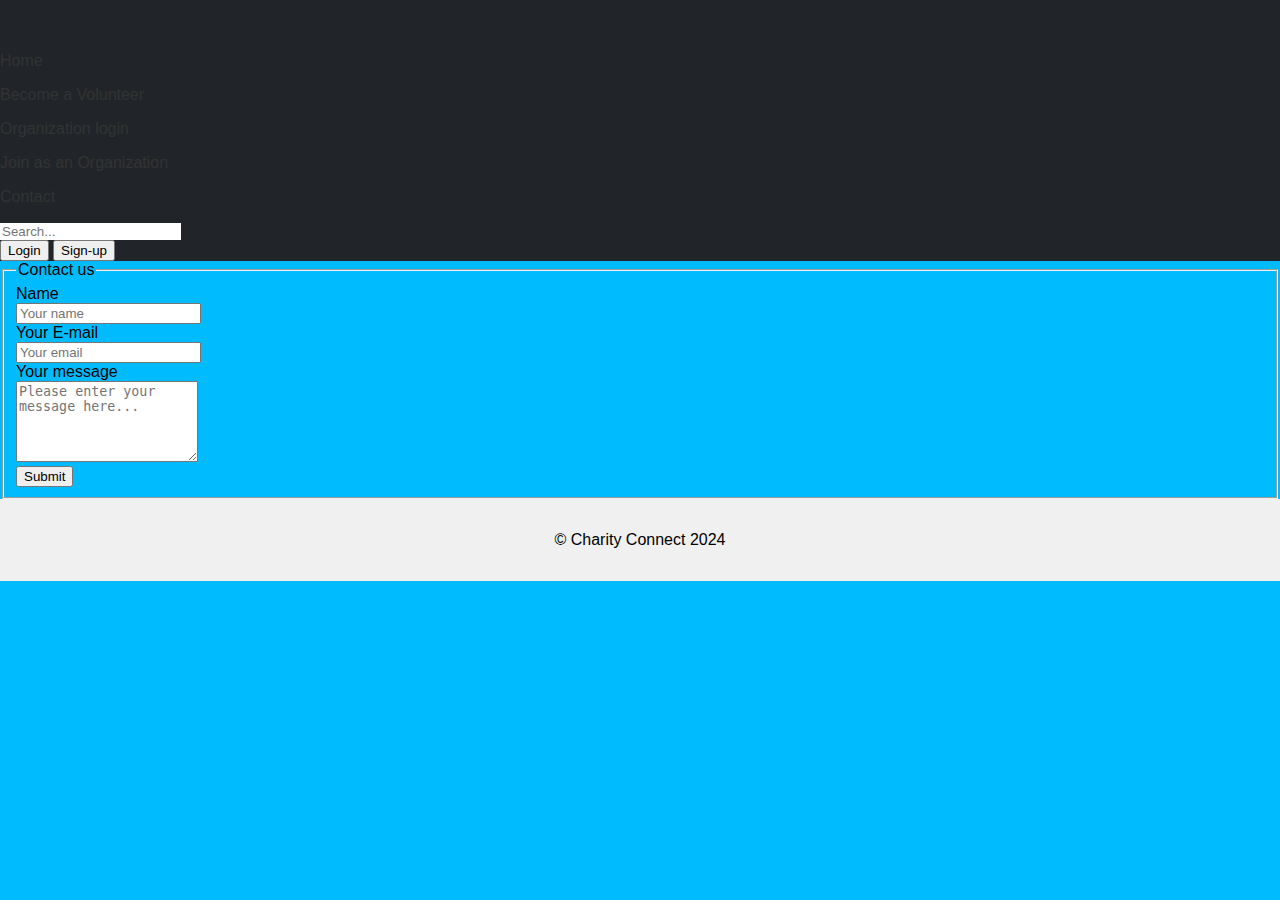
<file: Contact.html>
<!DOCTYPE html>
<html lang="en">
<head>
    <meta charset="UTF-8">
    <meta name="viewport" content="width=device-width, initial-scale=1.0">
    <title>Contact Us</title>
    <link href="https://cdn.jsdelivr.net/npm/bootstrap@5.0.2/dist/css/bootstrap.min.css" rel="stylesheet" integrity="sha384-EVSTQN3/azprG1Anm3QDgpJLIm9Nao0Yz1ztcQTwFspd3yD65VohhpuuCOmLASjC" crossorigin="anonymous">
    <script src="https://cdn.jsdelivr.net/npm/bootstrap@5.3.3/dist/js/bootstrap.bundle.min.js" integrity="sha384-YvpcrYf0tY3lHB60NNkmXc5s9fDVZLESaAA55NDzOxhy9GkcIdslK1eN7N6jIeHz" crossorigin="anonymous"></script>
    <meta charset="UTF-8">

<link rel="stylesheet" href="style.css">
</head>
<body style="background-color: #00BCFE">
    <div>
        <header style="background-color: #212529;" class="p-3 text-bg-dark">
            <div class="container">
              <div class="d-flex flex-wrap align-items-center justify-content-center justify-content-lg-start">
                <a href="/" class="d-flex align-items-center mb-2 mb-lg-0 text-white text-decoration-none">
                  <svg class="bi me-2" width="40" height="32" role="img" aria-label="Bootstrap"><use xlink:href="#bootstrap"></use></svg>
                </a>
        
                <ul class="nav col-12 col-lg-auto me-lg-auto mb-2 justify-content-center mb-md-0">
                  <li><a href="login.html" class="nav-link px-2 text-secondary">Home</a></li>
                  <li><a href="registration.html" class="nav-link px-2 text-white">Become a Volunteer</a></li>
                  <li><a href="organizationlogin.html" class="nav-link px-2 text-white">Organization login</a></li>
                  <li><a href="oraganization.html" class="nav-link px-2 text-white">Join as an Organization</a></li>
                  <li><a href="Contact.html" class="nav-link px-2 text-white">Contact</a></li>
                </ul>
                
                  <input style="border: 2px;" type="search"  placeholder="Search..." aria-label="Search">
                
        
                <div class="text-end">
                  <a href="login.html">
                    <button  type="button" class="btn btn-outline-light me-2">Login</button>
                  </a>
                  <a href="registration.html">
                    <button  type="button" class="btn btn-warning">Sign-up</button>
                  </a>
                </div>
              </div>
            </div>
          </header>
    </div>

<div class="container">
	<div class="row">
      <div class="col-md-6 col-md-offset-3">
        <div class="well well-sm">
          <form class="form-horizontal" action="cn.php" method="post">
          <fieldset>
            <legend class="text-center">Contact us</legend>
    
            
            <div class="form-group">
              <label class="col-md-3 control-label" for="name">Name</label>
              <div class="col-md-9">
                <input id="name" name="name" type="text" placeholder="Your name" class="form-control"  required>
              </div>
            </div>
    
            
            <div class="form-group">
              <label class="col-md-3 control-label" for="email">Your E-mail</label>
              <div class="col-md-9">
                <input type="email" id="email" name="email" type="text" placeholder="Your email" class="form-control" required>
              </div>
            </div>
    
            
            <div class="form-group">
              <label class="col-md-3 control-label" for="message">Your message</label>
              <div class="col-md-9">
                <textarea class="form-control" id="message" name="message" placeholder="Please enter your message here..." rows="5" required></textarea>
              </div>
            </div>
    
            <div class="form-group">
              <div class="col-md-12 text-right">
                <button type="submit" class="btn btn-primary btn-lg">Submit</button>
              </div>
            </div>
          </fieldset>
          </form>
        </div>
      </div>
	</div>
</div>
<div>
    <footer>
        <p><center>&copy; Charity Connect 2024</center></p>
    </footer>
    </div>
</body>
</html>
</file>
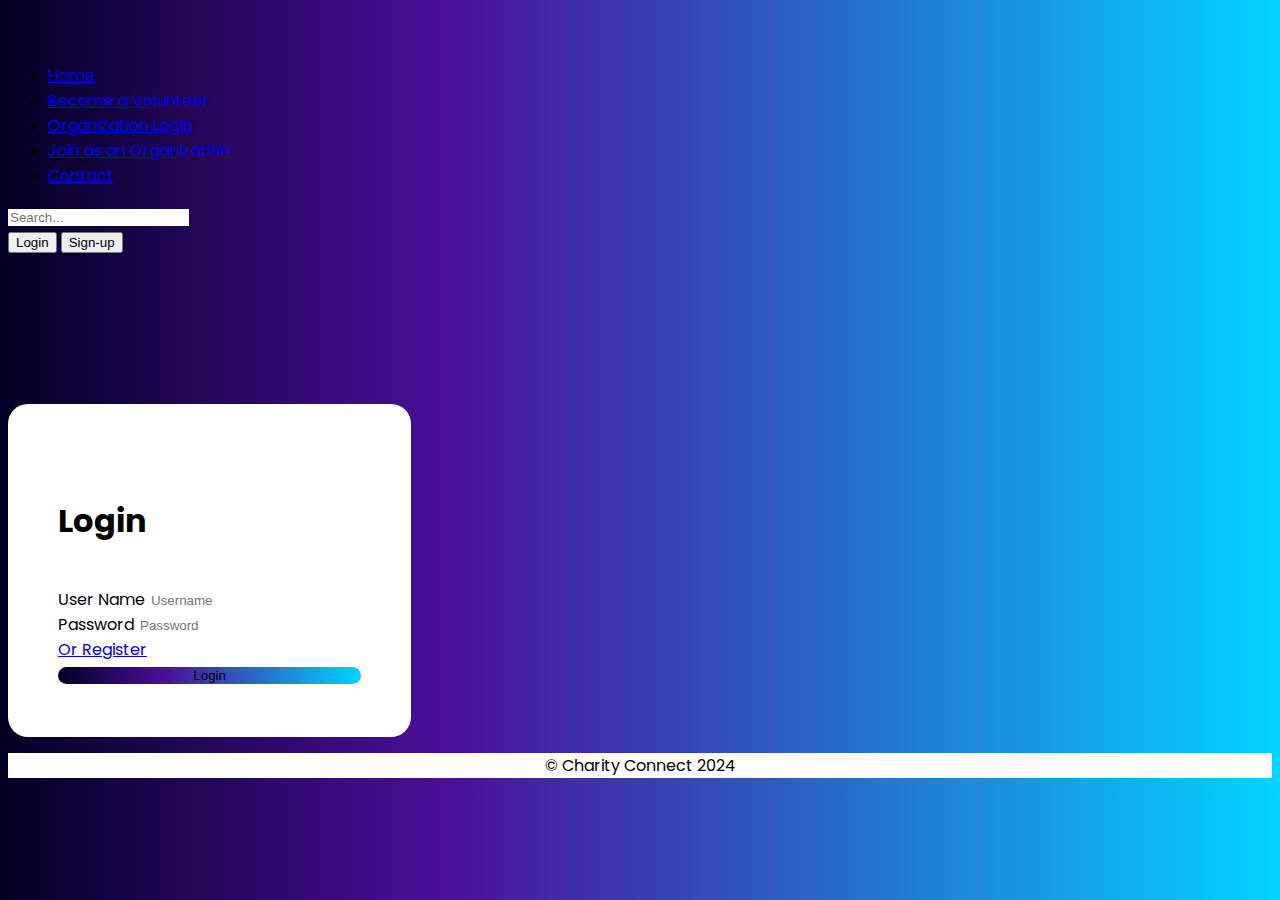
<file: login.html>
<!doctype html>
<html lang="en">
  <head>
   
    <meta charset="utf-8">
    <meta name="viewport" content="width=device-width, initial-scale=1">

    <link href="https://cdn.jsdelivr.net/npm/bootstrap@5.0.2/dist/css/bootstrap.min.css" rel="stylesheet" integrity="sha384-EVSTQN3/azprG1Anm3QDgpJLIm9Nao0Yz1ztcQTwFspd3yD65VohhpuuCOmLASjC" crossorigin="anonymous">
    <link rel="stylesheet" href="lstyle.css">
    <title>Login</title>
  </head>
  <body>
    <div>
      <header class="p-3 text-bg-dark">
        <div class="container">
          <div class="d-flex flex-wrap align-items-center justify-content-center justify-content-lg-start">
            <a href="/" class="d-flex align-items-center mb-2 mb-lg-0 text-white text-decoration-none">
              <svg class="bi me-2" width="40" height="32" role="img" aria-label="Bootstrap"><use xlink:href="#bootstrap"></use></svg>
            </a>
    
            <ul class="nav col-12 col-lg-auto me-lg-auto mb-2 justify-content-center mb-md-0">
              <li><a href="login.html" class="nav-link px-2 text-secondary">Home</a></li>
              <li><a href="registration.html" class="nav-link px-2 text-white">Become a Volunteer</a></li>
              <li><a href="organizationlogin.html" class="nav-link px-2 text-white">Organization Login</a></li>
              <li><a href="oraganization.html" class="nav-link px-2 text-white">Join as an Organization</a></li>
              <li><a href="Contact.html" class="nav-link px-2 text-white">Contact</a></li>
            </ul>
    
            
              <input style="border: 2px;" type="search"  placeholder="Search..." aria-label="Search">
            
    
            <div class="text-end">
              <a href="login.html">
                <button  type="button" class="btn btn-outline-light me-2">Login</button>
              </a>
              <a href="registration.html">
                <button  type="button" class="btn btn-warning">Sign-up</button>
              </a>
            </div>
          </div>
        </div>
      </header>
  </div>
    <div  class="container-fluid">
      <form action="log.php" method="post" class="mx-auto">
        <h4 class="text-center">Login</h4>
        <div class="mb-3 mt-5">
          <label for="exampleInputEmail1" class="form-label" >User Name</label>
          <input type="text" class="form-control" id="exampleInputEmail1" placeholder="Username" name="username" required>
          
        </div>
        <div class="mb-3">
          <label for="exampleInputPassword1" class="form-label" >Password</label>
          <input type="password" class="form-control" id="exampleInputPassword1" placeholder="Password" name="password" required>
          <a href="registration.html"><div id="emailHelp" class="form-text">Or Register</div></a>
        </div>
         <button  type="submit" class="btn btn-primary mt-4">Login</button>  
      </form>

    </div>
    <div>
      <footer>
        <p><center>&copy; Charity Connect 2024</center></p>
      </footer>
    </div>
    
  </body>
</html>
</file>
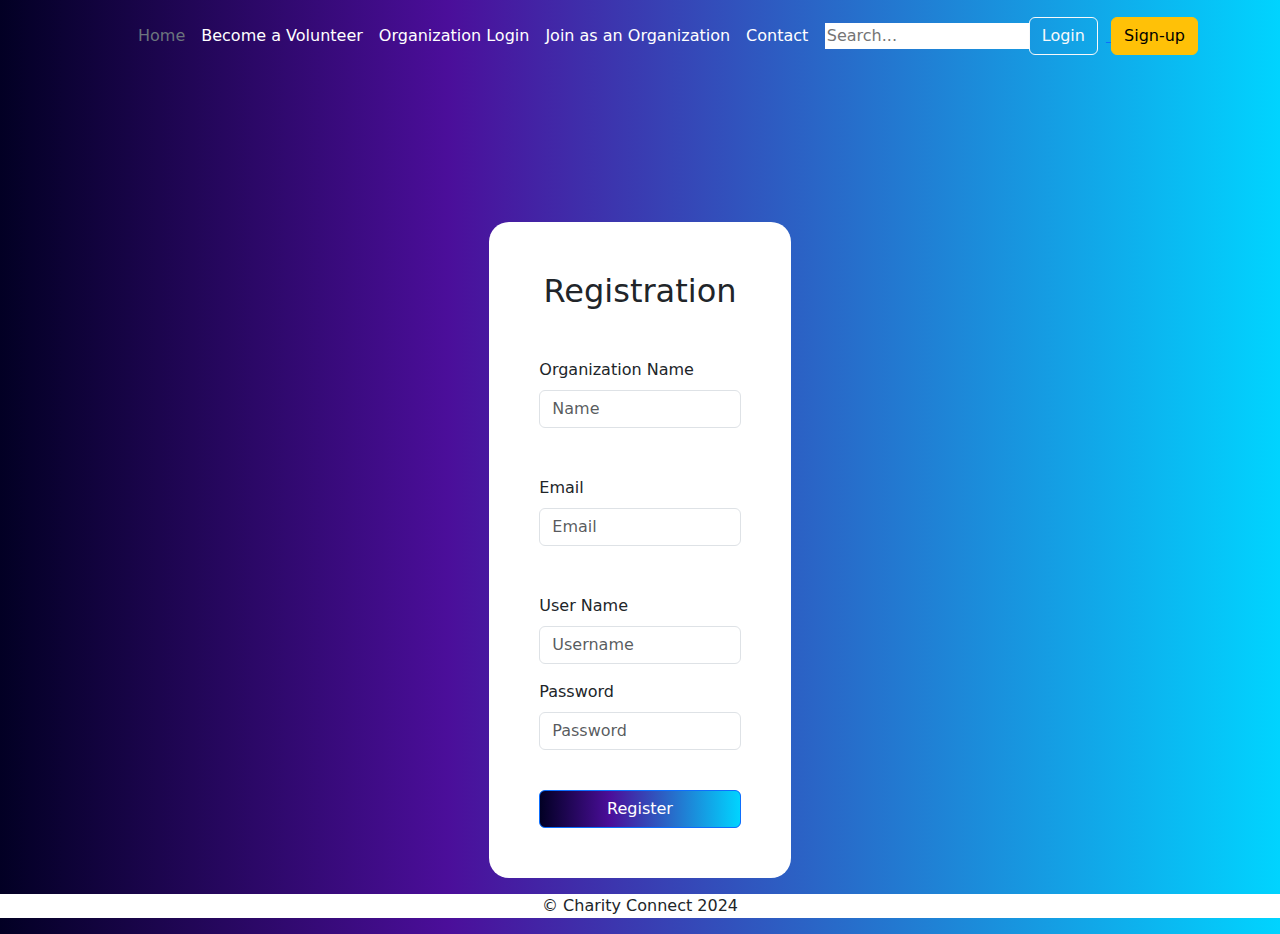
<file: oraganization.html>
<!doctype html>
<html lang="en">
  <head>
   
    <meta charset="utf-8">
    <meta name="viewport" content="width=device-width, initial-scale=1">

    <link href="https://cdn.jsdelivr.net/npm/bootstrap@5.0.2/dist/css/bootstrap.min.css" rel="stylesheet" integrity="sha384-EVSTQN3/azprG1Anm3QDgpJLIm9Nao0Yz1ztcQTwFspd3yD65VohhpuuCOmLASjC" crossorigin="anonymous">
    <link rel="stylesheet" href="lstyle.css">
    <link href="https://cdn.jsdelivr.net/npm/bootstrap@5.3.3/dist/css/bootstrap.min.css" rel="stylesheet" integrity="sha384-QWTKZyjpPEjISv5WaRU9OFeRpok6YctnYmDr5pNlyT2bRjXh0JMhjY6hW+ALEwIH" crossorigin="anonymous">
    <script src="https://cdn.jsdelivr.net/npm/bootstrap@5.3.3/dist/js/bootstrap.bundle.min.js" integrity="sha384-YvpcrYf0tY3lHB60NNkmXc5s9fDVZLESaAA55NDzOxhy9GkcIdslK1eN7N6jIeHz" crossorigin="anonymous"></script>

    <title>Registration</title>
  </head>
  <body>
    <div>
        <header class="p-3 text-white">
            <div class="container">
              <div class="d-flex flex-wrap align-items-center justify-content-center justify-content-lg-start">
                <a href="/" class="d-flex align-items-center mb-2 mb-lg-0 text-white text-decoration-none">
                  <svg class="bi me-2" width="40" height="32" role="img" aria-label="Bootstrap"><use xlink:href="#bootstrap"></use></svg>
                </a>
        
                <ul class="nav col-12 col-lg-auto me-lg-auto mb-2 justify-content-center mb-md-0">
                  <li><a href="login.html" class="nav-link px-2 text-secondary">Home</a></li>
                  <li><a href="registration.html" class="nav-link px-2 text-white">Become a Volunteer</a></li>
                  <li><a href="organizationlogin.html" class="nav-link px-2 text-white">Organization Login </a></li>
                  <li><a href="oraganization.html" class="nav-link px-2 text-white">Join as an Organization</a></li>
                  <li><a href="Contact.html" class="nav-link px-2 text-white">Contact</a></li>
                </ul>
        
                
                  <input style="border: 2px;" type="search"  placeholder="Search..." aria-label="Search">
                
        
                <div class="text-end">
                  <a href="login.html">
                    <button  type="button" class="btn btn-outline-light me-2">Login</button>
                  </a>
                  <a href="registration.html">
                    <button  type="button" class="btn btn-warning">Sign-up</button>
                  </a>
                </div>
              </div>
            </div>
          </header>
</div>
    <script src="https://cdn.jsdelivr.net/npm/bootstrap@5.0.2/dist/js/bootstrap.bundle.min.js" integrity="sha384-MrcW6ZMFYlzcLA8Nl+NtUVF0sA7MsXsP1UyJoMp4YLEuNSfAP+JcXn/tWtIaxVXM" crossorigin="anonymous"></script>
    <div class="container-fluid">
      <form action="oreg.php" method="post" class="mx-auto">
        <h4 class="text-center">Registration</h4>
        <div class="mb-3 mt-5">
            <label for="exampleInputEmail1" class="form-label" >Organization Name</label>
            <input type="text" class="form-control" id="#" placeholder="Name" name="oname" required>
        </div>
                <div class="mb-3 mt-5">
                    <label for="exampleInputEmail1" class="form-label">Email</label>
                    <input type="email" class="form-control" id="exampleInputEmail1"  placeholder="Email" name="email" required>
                    </div>
        <div class="mb-3 mt-5">
          <label for="exampleInputEmail1" class="form-label" >User Name</label>
          <input type="text" class="form-control" id="#" placeholder="Username" name="username">
          </div>
        <div class="mb-3">
          <label for="exampleInputPassword1" class="form-label" >Password</label>
          <input type="password" class="form-control" id="exampleInputPassword1" placeholder="Password" name="password" required>
        </div>
        
        <button type="submit" class="btn btn-primary mt-4">Register</button>
      </form>

    </div>
    <div>
      <footer>
        <p><center>&copy; Charity Connect 2024</center></p>
      </footer>
    </div>
    
  </body>
</html>
</file>
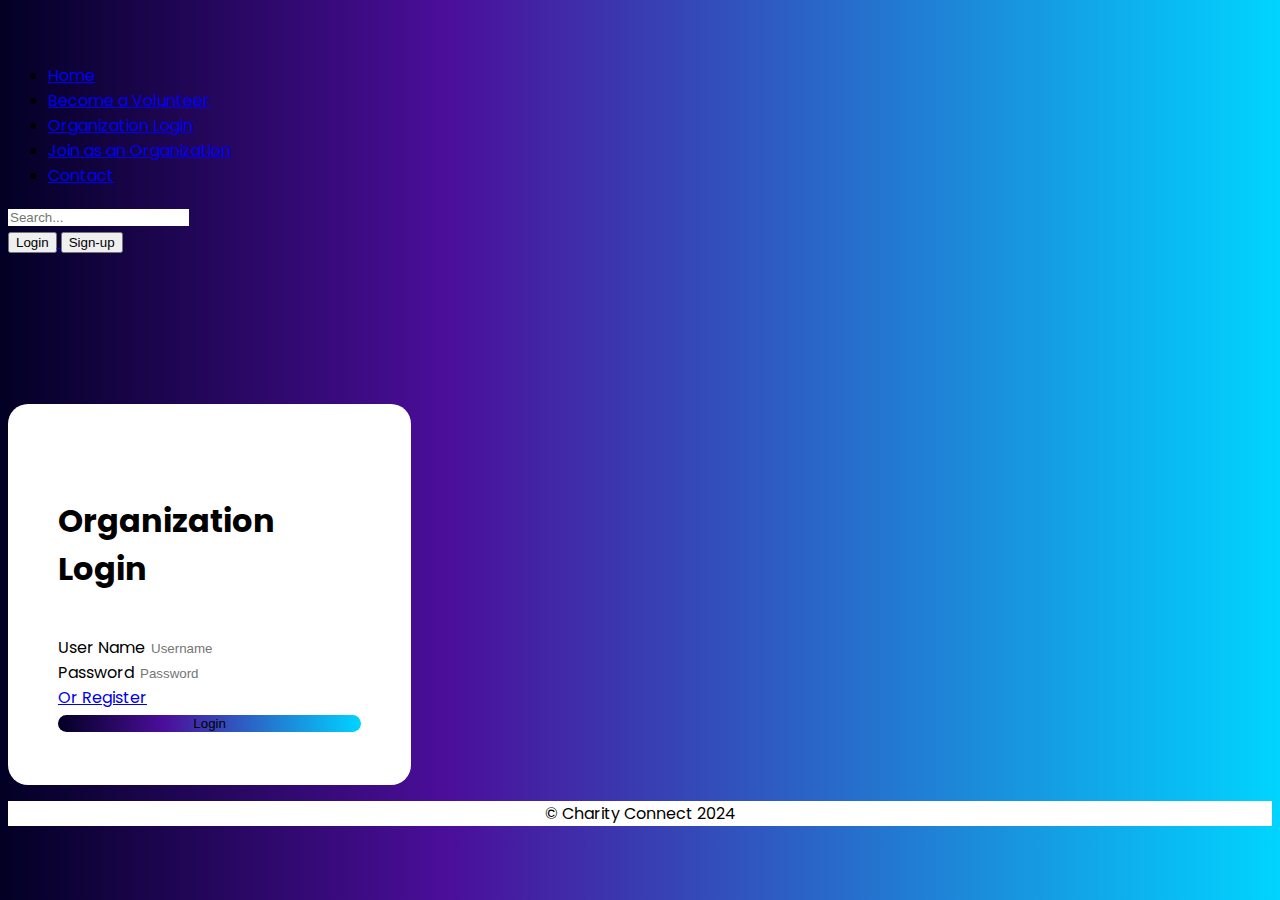
<file: organizationlogin.html>
<!doctype html>
<html lang="en">
  <head>
   
    <meta charset="utf-8">
    <meta name="viewport" content="width=device-width, initial-scale=1">

    <link href="https://cdn.jsdelivr.net/npm/bootstrap@5.0.2/dist/css/bootstrap.min.css" rel="stylesheet" integrity="sha384-EVSTQN3/azprG1Anm3QDgpJLIm9Nao0Yz1ztcQTwFspd3yD65VohhpuuCOmLASjC" crossorigin="anonymous">
    <link rel="stylesheet" href="lstyle.css">
    <title>Login</title>
  </head>
  <body>
    <div>
      <header class="p-3 text-bg-dark">
        <div class="container">
          <div class="d-flex flex-wrap align-items-center justify-content-center justify-content-lg-start">
            <a href="/" class="d-flex align-items-center mb-2 mb-lg-0 text-white text-decoration-none">
              <svg class="bi me-2" width="40" height="32" role="img" aria-label="Bootstrap"><use xlink:href="#bootstrap"></use></svg>
            </a>
    
            <ul class="nav col-12 col-lg-auto me-lg-auto mb-2 justify-content-center mb-md-0">
              <li><a href="login.html" class="nav-link px-2 text-secondary">Home</a></li>
              <li><a href="registration.html" class="nav-link px-2 text-white">Become a Volunteer</a></li>
              <li><a href="organizationlogin.html" class="nav-link px-2 text-white">Organization Login </a></li>
              <li><a href="oraganization.html" class="nav-link px-2 text-white">Join as an Organization</a></li>
              <li><a href="Contact.html" class="nav-link px-2 text-white">Contact</a></li>
            </ul>
    
            
              <input style="border: 2px;" type="search"  placeholder="Search..." aria-label="Search">
            
    
            <div class="text-end">
              <a href="login.html">
                <button  type="button" class="btn btn-outline-light me-2">Login</button>
              </a>
              <a href="registration.html">
                <button  type="button" class="btn btn-warning">Sign-up</button>
              </a>
            </div>
          </div>
        </div>
      </header>
  </div>
    <div  class="container-fluid">
      <form action="org.php" method="post" class="mx-auto">
        <h4 class="text-center">Organization Login</h4>
        <div class="mb-3 mt-5">
          <label for="exampleInputEmail1" class="form-label" >User Name</label>
          <input type="text" class="form-control" id="exampleInputEmail1" placeholder="Username" name="username" required>
          
        </div>
        <div class="mb-3">
          <label for="exampleInputPassword1" class="form-label" >Password</label>
          <input type="password" class="form-control" id="exampleInputPassword1" placeholder="Password" name="password" required>
          <a href="oraganization.html"><div id="emailHelp" class="form-text">Or Register</div></a>
        </div>
         <button  type="submit" class="btn btn-primary mt-4">Login</button>  
      </form>

    </div>
    <div>
      <footer>
        <p><center>&copy; Charity Connect 2024</center></p>
      </footer>
    </div>
    
  </body>
</html>
</file>
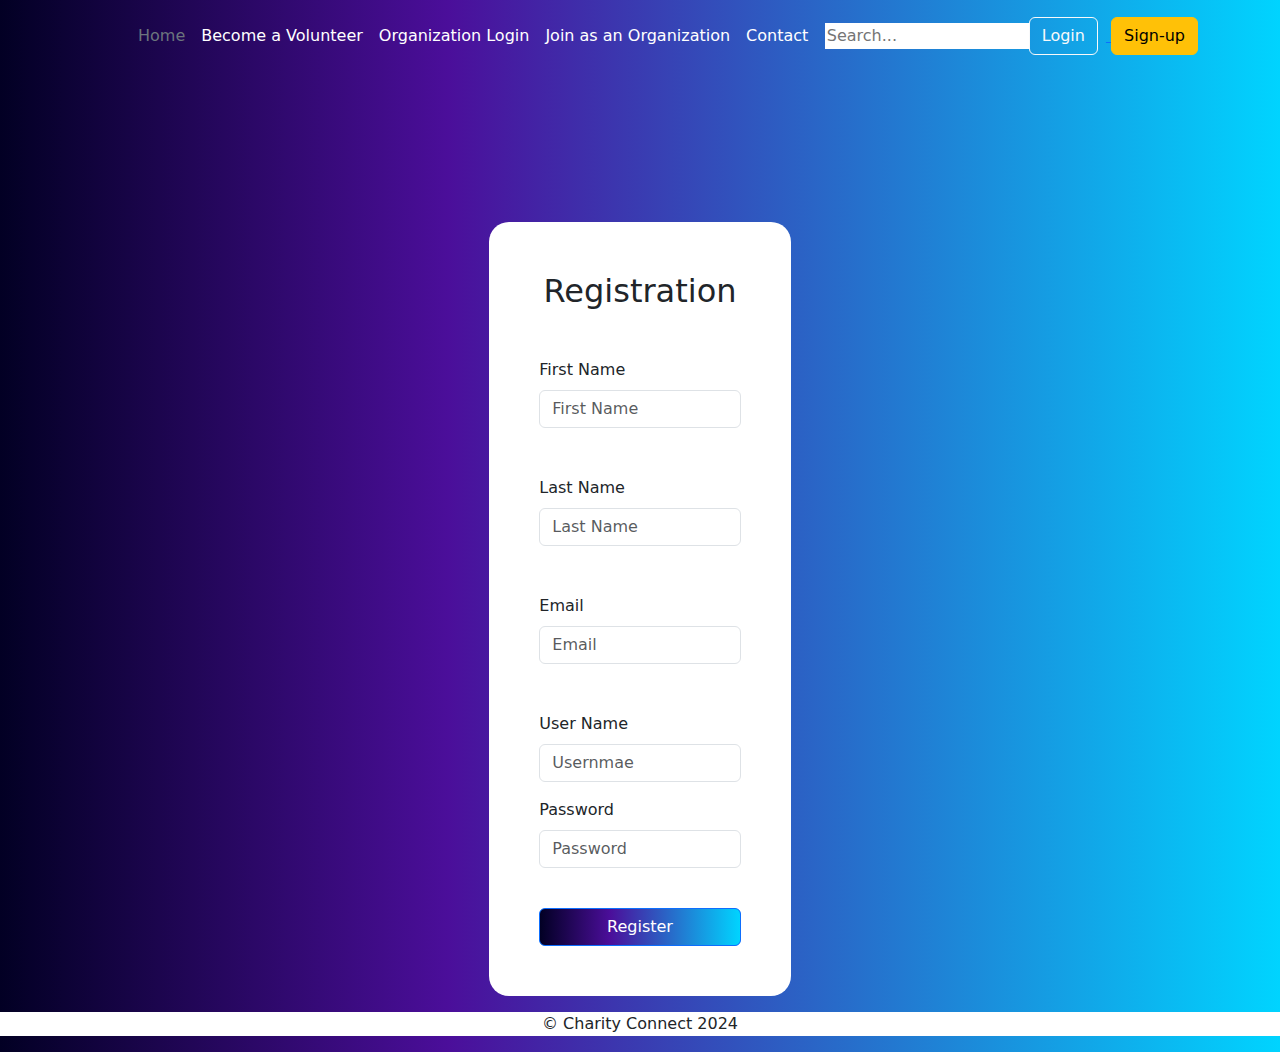
<file: registration.html>
<!doctype html>
<html lang="en">
  <head>
   
    <meta charset="utf-8">
    <meta name="viewport" content="width=device-width, initial-scale=1">

    <link href="https://cdn.jsdelivr.net/npm/bootstrap@5.0.2/dist/css/bootstrap.min.css" rel="stylesheet" integrity="sha384-EVSTQN3/azprG1Anm3QDgpJLIm9Nao0Yz1ztcQTwFspd3yD65VohhpuuCOmLASjC" crossorigin="anonymous">
    <link rel="stylesheet" href="lstyle.css">
    <link href="https://cdn.jsdelivr.net/npm/bootstrap@5.3.3/dist/css/bootstrap.min.css" rel="stylesheet" integrity="sha384-QWTKZyjpPEjISv5WaRU9OFeRpok6YctnYmDr5pNlyT2bRjXh0JMhjY6hW+ALEwIH" crossorigin="anonymous">
    <script src="https://cdn.jsdelivr.net/npm/bootstrap@5.3.3/dist/js/bootstrap.bundle.min.js" integrity="sha384-YvpcrYf0tY3lHB60NNkmXc5s9fDVZLESaAA55NDzOxhy9GkcIdslK1eN7N6jIeHz" crossorigin="anonymous"></script>

    <title>Registration</title>
  </head>
  <body>
    <div>
        <header class="p-3 text-white">
            <div class="container">
              <div class="d-flex flex-wrap align-items-center justify-content-center justify-content-lg-start">
                <a href="/" class="d-flex align-items-center mb-2 mb-lg-0 text-white text-decoration-none">
                  <svg class="bi me-2" width="40" height="32" role="img" aria-label="Bootstrap"><use xlink:href="#bootstrap"></use></svg>
                </a>
        
                <ul class="nav col-12 col-lg-auto me-lg-auto mb-2 justify-content-center mb-md-0">
                  <li><a href="login.html" class="nav-link px-2 text-secondary">Home</a></li>
                  <li><a href="registration.html" class="nav-link px-2 text-white">Become a Volunteer</a></li>
                  <li><a href="organizationlogin.html" class="nav-link px-2 text-white">Organization Login </a></li>
                  <li><a href="oraganization.html" class="nav-link px-2 text-white">Join as an Organization</a></li>
                  <li><a href="Contact.html" class="nav-link px-2 text-white">Contact</a></li>
                </ul>
        
                
                  <input style="border: 2px;" type="search"  placeholder="Search..." aria-label="Search">
                
        
                <div class="text-end">
                  <a href="login.html">
                    <button  type="button" class="btn btn-outline-light me-2">Login</button>
                  </a>
                  <a href="registration.html">
                    <button  type="button" class="btn btn-warning">Sign-up</button>
                  </a>
                </div>
              </div>
            </div>
          </header>
</div>
    <script src="https://cdn.jsdelivr.net/npm/bootstrap@5.0.2/dist/js/bootstrap.bundle.min.js" integrity="sha384-MrcW6ZMFYlzcLA8Nl+NtUVF0sA7MsXsP1UyJoMp4YLEuNSfAP+JcXn/tWtIaxVXM" crossorigin="anonymous"></script>
    <div class="container-fluid">
      <form action="reg.php" method="post" class="mx-auto">
        <h4 class="text-center">Registration</h4>
        <div class="mb-3 mt-5">
            <label for="exampleInputEmail1" class="form-label"  >First Name</label>
            <input type="text" class="form-control" id="#" placeholder="First Name" name="firstname" required>
            </div>
            <div class="mb-3 mt-5">
                <label for="exampleInputEmail1" class="form-label" >Last Name</label>
                <input type="text" class="form-control" id="#" aria-describedby="emailHelp" placeholder="Last Name" name="lastname" required>
                </div>
                <div class="mb-3 mt-5">
                    <label for="exampleInputEmail1" class="form-label">Email</label>
                    <input type="email" class="form-control" id="exampleInputEmail1" placeholder="Email" name="email" required>
                    </div>
        <div class="mb-3 mt-5">
          <label for="exampleInputEmail1" class="form-label" >User Name</label>
          <input type="text" class="form-control" id="#" placeholder="Usernmae" name="username" required>
          </div>
        <div class="mb-3">
          <label for="exampleInputPassword1" class="form-label" >Password</label>
          <input type="password" class="form-control" id="exampleInputPassword1" placeholder="Password" name="password" required>
        </div>
        <button type="submit" class="btn btn-primary mt-4">Register</button>
      </form>

    </div>
    <div>
      <footer>
        <p><center>&copy; Charity Connect 2024</center></p>
      </footer>
    </div>
    
  </body>
</html>
</file>
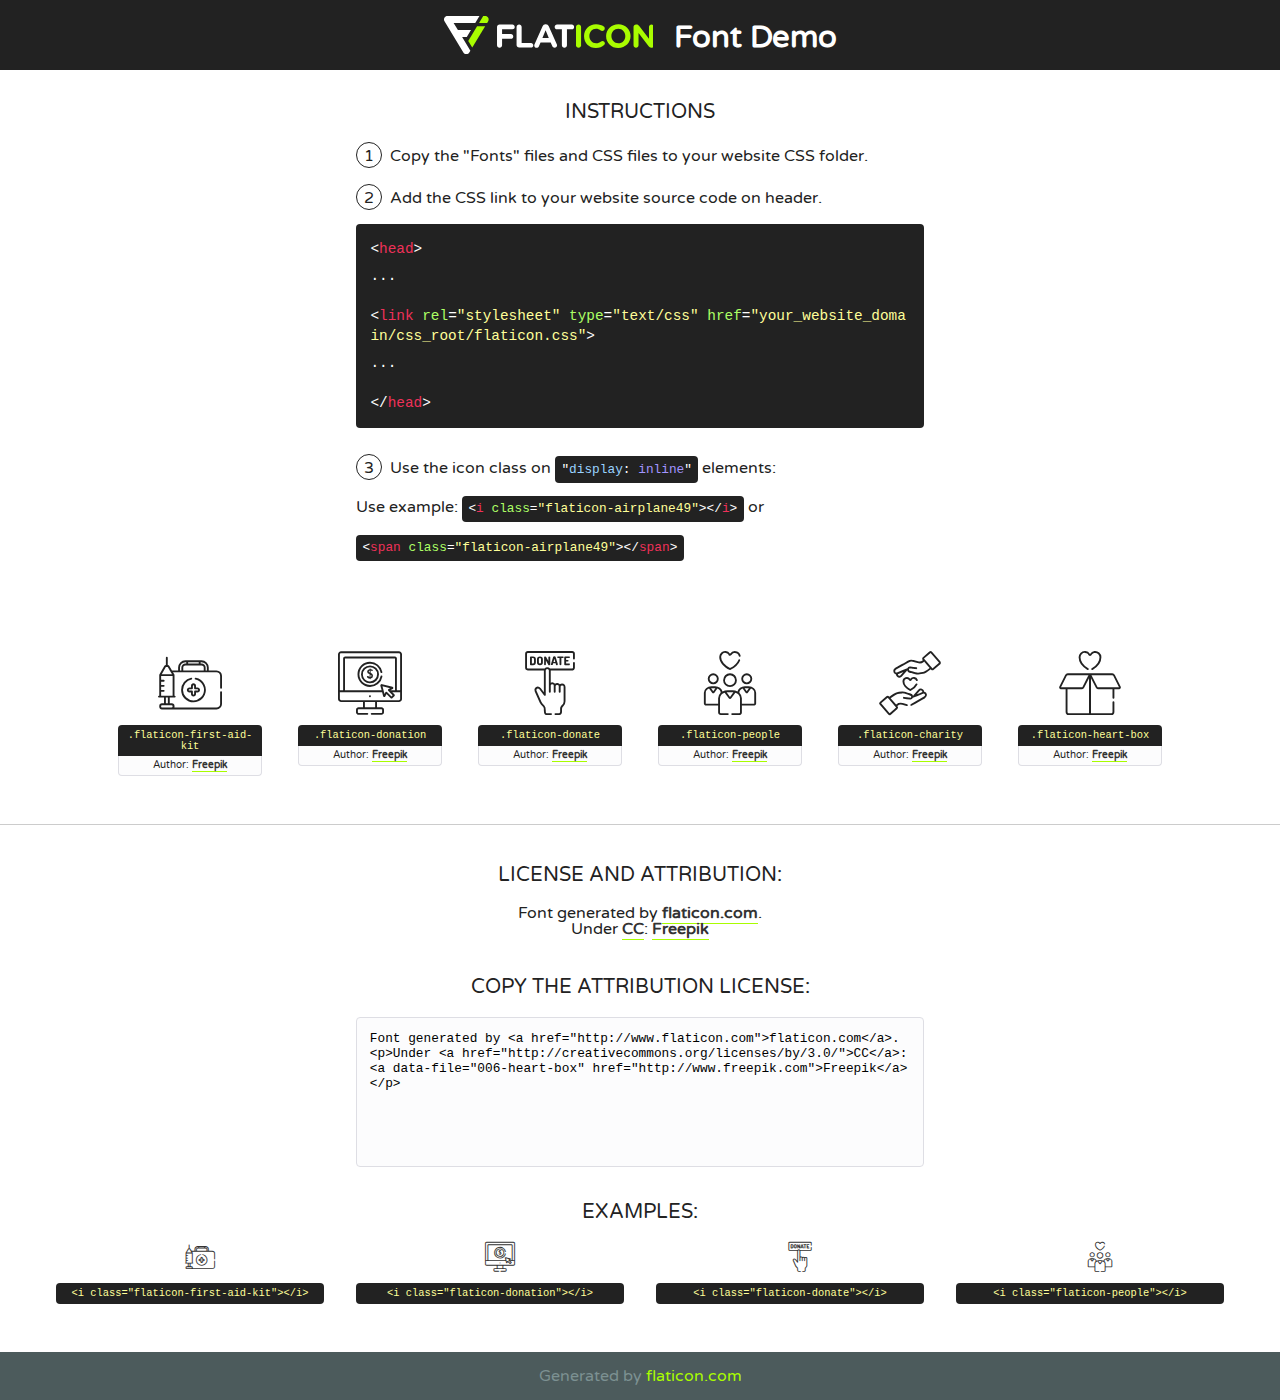
<file: fonts/flaticon/font/flaticon.html>
<!DOCTYPE html>
<!--
  Flaticon icon font: Flaticon
  Creation date: 25/07/2018 10:39
-->
<html>
<!DOCTYPE html>
<html>

<head>
    <title>Flaticon WebFont</title>
    <link href="http://fonts.googleapis.com/css?family=Varela+Round" rel="stylesheet" type="text/css" />
    <link rel="stylesheet" type="text/css" href="flaticon.css">
    <meta charset="UTF-8">
    <style>
    html, body, div, span, applet, object, iframe,
    h1, h2, h3, h4, h5, h6, p, blockquote, pre,
    a, abbr, acronym, address, big, cite, code,
    del, dfn, em, img, ins, kbd, q, s, samp,
    small, strike, strong, sub, sup, tt, var,
    b, u, i, center,
    dl, dt, dd, ol, ul, li,
    fieldset, form, label, legend,
    table, caption, tbody, tfoot, thead, tr, th, td,
    article, aside, canvas, details, embed, 
    figure, figcaption, footer, header, hgroup, 
    menu, nav, output, ruby, section, summary,
    time, mark, audio, video {
        margin: 0;
        padding: 0;
        border: 0;
        font-size: 100%;
        font: inherit;
        vertical-align: baseline;
    }
    /* HTML5 display-role reset for older browsers */
    article, aside, details, figcaption, figure, 
    footer, header, hgroup, menu, nav, section {
        display: block;
    }
    body {
        line-height: 1;
    }
    ol, ul {
        list-style: none;
    }
    blockquote, q {
        quotes: none;
    }
    blockquote:before, blockquote:after,
    q:before, q:after {
        content: '';
        content: none;
    }
    table {
        border-collapse: collapse;
        border-spacing: 0;
    }
    body {
        font-family: 'Varela Round', Helvetica, Arial, sans-serif;
        font-size: 16px;
        color: #222;
    }
    a {
        color: #333;
        border-bottom: 1px solid #a9fd00;
        font-weight: bold;
        text-decoration: none;
    }
    * {
        -moz-box-sizing: border-box;
        -webkit-box-sizing: border-box;
        box-sizing: border-box;
        margin: 0;
        padding: 0;
    }
    [class^="flaticon-"]:before, [class*=" flaticon-"]:before, [class^="flaticon-"]:after, [class*=" flaticon-"]:after {
        font-family: Flaticon;
        font-size: 30px;
        font-style: normal;
        margin-left: 20px;
        color: #333;
    }
    .wrapper {
        max-width: 600px;
        margin: auto;
        padding: 0 1em;
    }
    .title {
        font-size: 1.25em;
        text-align: center;
        margin-bottom: 1em;
        text-transform: uppercase;
    }
    header {
        text-align: center;
        background-color: #222;
        color: #fff;
        padding: 1em;
    }
    header .logo {
        width: 210px;
        height: 38px;
        display: inline-block;
        vertical-align: middle;
        margin-right: 1em;
        border: none;
    }
    header strong {
        font-size: 1.95em;
        font-weight: bold;
        vertical-align: middle;
        margin-top: 5px;
        display: inline-block;
    }
    .demo {
        margin: 2em auto;
        line-height: 1.25em;
    }
    .demo ul li {
        margin-bottom: 1em;
    }
    .demo ul li .num {
        color: #222;
        border-radius: 20px;
        display: inline-block;
        width: 26px;
        padding: 3px;
        height: 26px;
        text-align: center;
        margin-right: 0.5em;
        border: 1px solid #222;
    }
    .demo ul li code {
        background-color: #222;
        border-radius: 4px;
        padding: 0.25em 0.5em;
        display: inline-block;
        color: #fff;
        font-family: Consolas,Monaco,Lucida Console,Liberation Mono,DejaVu Sans Mono,Bitstream Vera Sans Mono,Courier New, monospace;
        font-weight: lighter;
        margin-top: 1em;
        font-size: 0.8em;
        word-break: break-all;
    }
    .demo ul li code.big {
        padding: 1em;
        font-size: 0.9em;
    }
    .demo ul li code .red {
        color: #EF3159;
    }
    .demo ul li code .green {
        color: #ACFF65;
    }
    .demo ul li code .yellow {
        color: #FFFF99;
    }
    .demo ul li code .blue {
        color: #99D3FF;
    }
    .demo ul li code .purple {
        color: #A295FF;
    }
    .demo ul li code .dots {
        margin-top: 0.5em;
        display: block;
    }
    #glyphs {
        border-bottom: 1px solid #ccc;
        padding: 2em 0;
        text-align: center;
    }
    .glyph {
        display: inline-block;
        width: 9em;
        margin: 1em;
        text-align: center;
        vertical-align: top;
        background: #FFF;
    }
    .glyph .glyph-icon {
        padding: 10px;
        display: block;
        font-family:"Flaticon";
        font-size: 64px;
        line-height: 1;
    }
    .glyph .glyph-icon:before {
        font-size: 64px;
        color: #222;
        margin-left: 0;
    }
    .class-name {
        font-size: 0.65em;
        background-color: #222;
        color: #fff;
        border-radius: 4px 4px 0 0;
        padding: 0.5em;
        color: #FFFF99;
        font-family: Consolas,Monaco,Lucida Console,Liberation Mono,DejaVu Sans Mono,Bitstream Vera Sans Mono,Courier New, monospace;
    }
    .author-name {
        font-size: 0.6em;
        background-color: #fcfcfd;
        border: 1px solid #DEDEE4;
        border-top: 0;
        border-radius: 0 0 4px 4px;
        padding: 0.5em;
    }
    .class-name:last-child {
        font-size: 10px;
        color:#888;
    }
    .class-name:last-child a {
        font-size: 10px;
        color:#555;
    }
    .class-name:last-child a:hover {
        color:#a9fd00;
    }
    .glyph > input {
        display: block;
        width: 100px;
        margin: 5px auto;
        text-align: center;
        font-size: 12px;
        cursor: text;
    }
    .glyph > input.icon-input {
        font-family:"Flaticon";
        font-size: 16px;
        margin-bottom: 10px;
    }
    .attribution .title {
        margin-top: 2em;
    }
    .attribution textarea {
        background-color: #fcfcfd;
        padding: 1em;
        border: none;
        box-shadow: none;
        border: 1px solid #DEDEE4;
        border-radius: 4px;
        resize: none;
        width: 100%;
        height: 150px;
        font-size: 0.8em;
        font-family: Consolas,Monaco,Lucida Console,Liberation Mono,DejaVu Sans Mono,Bitstream Vera Sans Mono,Courier New, monospace;
        -webkit-appearance: none;
    }
    .iconsuse {
        margin: 2em auto;
        text-align: center;
        max-width: 1200px;
    }
    .iconsuse:after {
        content: '';
        display: table;
        clear: both;
    }
    .iconsuse .image {
        float: left;
        width: 25%;
        padding: 0 1em;
    }
    .iconsuse .image p {
        margin-bottom: 1em;
    }
    .iconsuse .image span {
        display: block;
        font-size: 0.65em;
        background-color: #222;
        color: #fff;
        border-radius: 4px;
        padding: 0.5em;
        color: #FFFF99;
        margin-top: 1em;
        font-family: Consolas,Monaco,Lucida Console,Liberation Mono,DejaVu Sans Mono,Bitstream Vera Sans Mono,Courier New, monospace;
    }
    #footer {
        text-align: center;
        background-color: #4C5B5C;
        color: #7c9192;
        padding: 1em;
    }
    #footer a {
        border: none;
        color: #a9fd00;
        font-weight: normal;
    }
    @media (max-width: 960px) {
        .iconsuse .image {
            width: 50%;
        }
    }
    @media (max-width: 560px) {
        .iconsuse .image {
            width: 100%;
        }
    }
    </style>
</head>

<body class="characters-off">

    <header>
        <a href="http://www.flaticon.com" target="_blank" class="logo">
            <svg version="1.1" xmlns="http://www.w3.org/2000/svg" xmlns:xlink="http://www.w3.org/1999/xlink" xmlns:a="http://ns.adobe.com/AdobeSVGViewerExtensions/3.0/" viewBox="0 0 560.875 102.036" enable-background="new 0 0 560.875 102.036" xml:space="preserve">
                <defs>
                </defs>
                <g>
                    <g class="letters">
                        <path fill="#ffffff" d="M141.596,29.675c0-3.777,2.985-6.767,6.764-6.767h34.438c3.426,0,6.15,2.728,6.15,6.15
                        c0,3.43-2.724,6.149-6.15,6.149h-27.674v13.091h23.719c3.429,0,6.151,2.724,6.151,6.15c0,3.43-2.723,6.149-6.151,6.149h-23.719
                        v17.574c0,3.773-2.986,6.761-6.764,6.761c-3.779,0-6.764-2.989-6.764-6.761V29.675z"></path>
                        <path fill="#ffffff" d="M193.844,29.149c0-3.781,2.985-6.767,6.764-6.767c3.776,0,6.763,2.985,6.763,6.767v42.957h25.039
                        c3.426,0,6.149,2.726,6.149,6.153c0,3.425-2.723,6.15-6.149,6.15h-31.802c-3.779,0-6.764-2.986-6.764-6.768V29.149z"></path>
                        <path fill="#ffffff" d="M241.891,75.71l21.438-48.407c1.492-3.341,4.215-5.357,7.906-5.357h0.792
                        c3.686,0,6.323,2.017,7.815,5.357l21.439,48.407c0.436,0.967,0.701,1.845,0.701,2.723c0,3.602-2.809,6.501-6.414,6.501
                        c-3.161,0-5.269-1.845-6.499-4.655l-4.132-9.661h-27.059l-4.301,10.102c-1.144,2.631-3.426,4.214-6.237,4.214
                        c-3.517,0-6.24-2.81-6.24-6.325C241.1,77.64,241.451,76.677,241.891,75.71z M279.932,58.666l-8.521-20.297l-8.526,20.297H279.932
                        z"></path>
                        <path fill="#ffffff" d="M314.864,35.387H301.86c-3.429,0-6.239-2.813-6.239-6.238c0-3.429,2.811-6.24,6.239-6.24h39.533
                        c3.426,0,6.237,2.811,6.237,6.24c0,3.425-2.811,6.238-6.237,6.238h-13.001v42.785c0,3.773-2.99,6.761-6.764,6.761
                        c-3.779,0-6.764-2.989-6.764-6.761V35.387z"></path>
                        <path fill="#A9FD00" d="M352.615,29.149c0-3.781,2.985-6.767,6.767-6.767c3.774,0,6.761,2.985,6.761,6.767v49.024
                        c0,3.773-2.987,6.761-6.761,6.761c-3.781,0-6.767-2.989-6.767-6.761V29.149z"></path>
                        <path fill="#A9FD00" d="M374.132,53.836v-0.179c0-17.481,13.178-31.801,32.065-31.801c9.22,0,15.459,2.458,20.557,6.238
                        c1.402,1.054,2.637,2.985,2.637,5.357c0,3.692-2.985,6.59-6.681,6.59c-1.845,0-3.071-0.702-4.044-1.319
                        c-3.776-2.813-7.729-4.393-12.562-4.393c-10.364,0-17.831,8.611-17.831,19.154v0.173c0,10.542,7.291,19.329,17.831,19.329
                        c5.715,0,9.492-1.756,13.359-4.834c1.049-0.874,2.458-1.491,4.039-1.491c3.429,0,6.325,2.813,6.325,6.236
                        c0,2.106-1.056,3.78-2.282,4.834c-5.539,4.834-12.036,7.733-21.878,7.733C387.572,85.464,374.132,71.493,374.132,53.836z"></path>
                        <path fill="#A9FD00" d="M433.009,53.836v-0.179c0-17.481,13.79-31.801,32.766-31.801c18.981,0,32.592,14.143,32.592,31.628v0.173
                        c0,17.483-13.785,31.807-32.769,31.807C446.625,85.464,433.009,71.32,433.009,53.836z M484.224,53.836v-0.179
                        c0-10.539-7.725-19.326-18.626-19.326c-10.893,0-18.449,8.611-18.449,19.154v0.173c0,10.542,7.73,19.329,18.626,19.329
                        C476.676,72.986,484.224,64.378,484.224,53.836z"></path>
                        <path fill="#A9FD00" d="M506.233,29.321c0-3.774,2.99-6.763,6.767-6.763h1.401c3.252,0,5.183,1.583,7.029,3.953l26.093,34.265
                        V29.059c0-3.692,2.99-6.677,6.681-6.677c3.683,0,6.671,2.985,6.671,6.677v48.934c0,3.78-2.987,6.765-6.764,6.765h-0.436
                        c-3.257,0-5.188-1.581-7.034-3.953l-27.056-35.492v32.944c0,3.687-2.985,6.676-6.678,6.676c-3.683,0-6.673-2.989-6.673-6.676
                        V29.321z"></path>
                    </g>
                    <g class="insignia">
                        <path fill="#ffffff" d="M48.372,56.137h12.517l11.156-18.537H37.186L25.688,18.539h57.825L94.668,0H9.271
                        C5.925,0,2.842,1.801,1.198,4.716c-1.644,2.907-1.593,6.482,0.134,9.343l50.38,83.501c1.678,2.781,4.689,4.476,7.938,4.476
                        c3.246,0,6.257-1.695,7.935-4.476l2.898-4.804L48.372,56.137z"></path>
                        <g class="i">
                            <path fill="#A9FD00" d="M93.575,18.539h0.031v0.004l21.652,0.004l2.705-4.488c1.727-2.861,1.778-6.436,0.133-9.343
                            C116.454,1.801,113.371,0,110.026,0h-5.294L93.575,18.539z"></path>
                            <polygon fill="#A9FD00" points="88.291,27.356 64.725,66.486 75.519,84.404 109.942,27.356"></polygon>
                        </g>
                    </g>
                </g>
            </svg>
        </a>
        <strong>Font Demo</strong>
    </header>


    <section class="demo wrapper">

        <p class="title">Instructions</p>

        <ul>
            <li>
                <span class="num">1</span>Copy the "Fonts" files and CSS files to your website CSS folder.
            </li>
            <li>
                <span class="num">2</span>Add the CSS link to your website source code on header.
                <code class="big">
                    &lt;<span class="red">head</span>&gt;
                    <br/><span class="dots">...</span>
                    <br/>&lt;<span class="red">link</span> <span class="green">rel</span>=<span class="yellow">"stylesheet"</span> <span class="green">type</span>=<span class="yellow">"text/css"</span> <span class="green">href</span>=<span class="yellow">"your_website_domain/css_root/flaticon.css"</span>&gt;
                    <br/><span class="dots">...</span>
                    <br/>&lt;/<span class="red">head</span>&gt;
                </code>
            </li>

            <li>
                <p>
                    <span class="num">3</span>Use the icon class on <code>"<span class="blue">display</span>:<span class="purple"> inline</span>"</code> elements:
                    <br />
                    Use example: <code>&lt;<span class="red">i</span> <span class="green">class</span>=<span class="yellow">&quot;flaticon-airplane49&quot;</span>&gt;&lt;/<span class="red">i</span>&gt;</code> or <code>&lt;<span class="red">span</span> <span class="green">class</span>=<span class="yellow">&quot;flaticon-airplane49&quot;</span>&gt;&lt;/<span class="red">span</span>&gt;</code>
            </li>
        </ul>

    </section>




   <section id="glyphs">          
    
      
        <div class="glyph"><div class="glyph-icon flaticon-first-aid-kit"></div>
            <div class="class-name">.flaticon-first-aid-kit</div>
            <div class="author-name">Author: <a data-file="001-first-aid-kit" href="http://www.freepik.com">Freepik</a> </div> 
        </div>        
        
        <div class="glyph"><div class="glyph-icon flaticon-donation"></div>
            <div class="class-name">.flaticon-donation</div>
            <div class="author-name">Author: <a data-file="002-donation" href="http://www.freepik.com">Freepik</a> </div> 
        </div>        
        
        <div class="glyph"><div class="glyph-icon flaticon-donate"></div>
            <div class="class-name">.flaticon-donate</div>
            <div class="author-name">Author: <a data-file="003-donate" href="http://www.freepik.com">Freepik</a> </div> 
        </div>        
        
        <div class="glyph"><div class="glyph-icon flaticon-people"></div>
            <div class="class-name">.flaticon-people</div>
            <div class="author-name">Author: <a data-file="004-people" href="http://www.freepik.com">Freepik</a> </div> 
        </div>        
        
        <div class="glyph"><div class="glyph-icon flaticon-charity"></div>
            <div class="class-name">.flaticon-charity</div>
            <div class="author-name">Author: <a data-file="005-charity" href="http://www.freepik.com">Freepik</a> </div> 
        </div>        
        
        <div class="glyph"><div class="glyph-icon flaticon-heart-box"></div>
            <div class="class-name">.flaticon-heart-box</div>
            <div class="author-name">Author: <a data-file="006-heart-box" href="http://www.freepik.com">Freepik</a> </div> 
        </div>        
        

    </section>



    <section class="attribution wrapper"   style="text-align:center;">

      <div class="title">License and attribution:</div><div class="attrDiv">Font generated by <a href="http://www.flaticon.com">flaticon.com</a>. <div><p>Under <a href="http://creativecommons.org/licenses/by/3.0/">CC</a>: <a data-file="006-heart-box" href="http://www.freepik.com">Freepik</a></p>  </div>
      </div>
      <div class="title">Copy the Attribution License:</div>

    <textarea onclick="this.focus();this.select();">Font generated by &lt;a href=&quot;http://www.flaticon.com&quot;&gt;flaticon.com&lt;/a&gt;. <p>Under <a href="http://creativecommons.org/licenses/by/3.0/">CC</a>: <a data-file="006-heart-box" href="http://www.freepik.com">Freepik</a></p>  
     </textarea>

    </section>

    <section class="iconsuse">

          <div class="title">Examples:</div>            
             
            <div class="image">
                <p>
                    <i class="glyph-icon flaticon-first-aid-kit"></i> 
                    <span>&lt;i class=&quot;flaticon-first-aid-kit&quot;&gt;&lt;/i&gt;</span>
                </p>
            </div>
            
            <div class="image">
                <p>
                    <i class="glyph-icon flaticon-donation"></i> 
                    <span>&lt;i class=&quot;flaticon-donation&quot;&gt;&lt;/i&gt;</span>
                </p>
            </div>
            
            <div class="image">
                <p>
                    <i class="glyph-icon flaticon-donate"></i> 
                    <span>&lt;i class=&quot;flaticon-donate&quot;&gt;&lt;/i&gt;</span>
                </p>
            </div>
            
            <div class="image">
                <p>
                    <i class="glyph-icon flaticon-people"></i> 
                    <span>&lt;i class=&quot;flaticon-people&quot;&gt;&lt;/i&gt;</span>
                </p>
            </div>
                       
        </div>
                            
    </section>

<div id="footer">
    <div>Generated by <a href="http://www.flaticon.com">flaticon.com</a>
    </div>
</div>



</body>
</html>
</file>
<file: style.css>
body {
  font-family: Arial, sans-serif;
  margin: 0;
  padding: 0;
}

a {
  text-decoration: none;
  color: #333;
}

a:hover {
  color: #666;
}

h1, h2, h3 {
  margin: 1em 0;
}

ul {
  list-style: none;
  padding: 0;
}

li {
  margin-bottom: 1em;
}

/* Header styles */


h1 {
  font-size: 2em;
  margin-bottom: 0.5em;
}

.hero {
  display: flex;
  justify-content:flex-start;
  align-items: center;
  
}

.hero a {
  padding: 0.5em 1em;
  border: 1px solid #ccc;
  margin-left: 1em;
}

/* Main content styles */
.banner {
  text-align: center;
  padding: 2em 0;
}

.banner img {
  width: 100%; /* Adjust width as needed */
  max-width: 800px;
}

.about {
  padding: 2em;
}

.benefits {
  display: flex;
  flex-wrap: wrap; /* Allow items to wrap on smaller screens */
  padding: 2em;
}

.benefit {
  flex: 1 1 30%; /* Each benefit takes up 1/3 of the space */
  margin: 1em;
  padding: 1em;
  border: 1px solid #ddd;
  border-radius: 5px;
}

.benefits h3 {
  margin-bottom: 1em;
}

/* Call to action styles */
.call-to-action {
  text-align: center;
  padding: 2em;
}

.btn1 {
  display: inline-block;
  padding: 0.75em 1.5em;
  margin: 0.5em;
  border: 1px solid #007bff;
  border-radius: 5px;
  background-color: #007bff;
  color: #fff;
  text-transform: uppercase;
  font-weight: bold;
}

.btn:hover {
  background-color: #0069d9;
}

/* Footer styles */
footer {
  text-align: center;
  padding: 1em;
  background-color: #f0f0f0;
}

body {
  font-family: Arial, sans-serif;
  margin: 0;
  padding: 0;
}



.header-title {
  font-size: 2em;
  font-weight: bold;
}

.header-description {
  font-size: 1.2em;
  margin-bottom: 0;
}

.hero {
  display: flex;
  flex-wrap: wrap;  /* Allow buttons to wrap on smaller screens */
}
</file>
<file: lstyle.css>
@import url('https://fonts.googleapis.com/css?family=Poppins');

body{
    background: linear-gradient(90deg, rgba(2,0,36,1) 0%, rgba(75,14,154,1) 35%, rgba(0,212,255,1) 100%);
    font-family: 'Poppins' , 'sans-serif';
}

form{
    width: 24%;
    background-color: white;
    padding: 50px;
    border-radius: 20px;
    margin-top: 150PX;
}

.btn-primary{
    width: 100%;
    border: none;
    border-radius: 50px;
    background: linear-gradient(90deg, rgba(2,0,36,1) 0%, rgba(75,14,154,1) 35%, rgba(0,212,255,1) 100%);
}
.form-control{
    color: rgba(0, 0, 0, .87);
    border-bottom-color: rgba(0, 0, 0, .42);
    box-shadow: none !important;
    border: none;
    border-bottom: 1 px solid;
    border-radius: 4px 4px 0 0;
}

h4{
    font-size: 2rem !important;
    font-weight: 700;
}

.form-label{
    font-family: 800 !important;

}

@media only screen and (max-width:600px) {
    form{
        width: 100% !important;
    }
}

footer{
    font-display: center ;
    background-color: white;
    align-self: center;
    

}
</file>
<file: fonts/flaticon/font/flaticon.css>
/*
  	Flaticon icon font: Flaticon
  	Creation date: 25/07/2018 10:39
  	*/

@font-face {
  font-family: "Flaticon";
  src: url("./Flaticon.eot");
  src: url("./Flaticon.eot?#iefix") format("embedded-opentype"),
       url("./Flaticon.woff") format("woff"),
       url("./Flaticon.ttf") format("truetype"),
       url("./Flaticon.svg#Flaticon") format("svg");
  font-weight: normal;
  font-style: normal;
}

@media screen and (-webkit-min-device-pixel-ratio:0) {
  @font-face {
    font-family: "Flaticon";
    src: url("./Flaticon.svg#Flaticon") format("svg");
  }
}

[class^="flaticon-"]:before, [class*=" flaticon-"]:before,
[class^="flaticon-"]:after, [class*=" flaticon-"]:after {   
  font-family: Flaticon;
        font-size: 20px;
font-style: normal;
margin-left: 20px;
}

.flaticon-first-aid-kit:before { content: "\f100"; }
.flaticon-donation:before { content: "\f101"; }
.flaticon-donate:before { content: "\f102"; }
.flaticon-people:before { content: "\f103"; }
.flaticon-charity:before { content: "\f104"; }
.flaticon-heart-box:before { content: "\f105"; }
</file>
